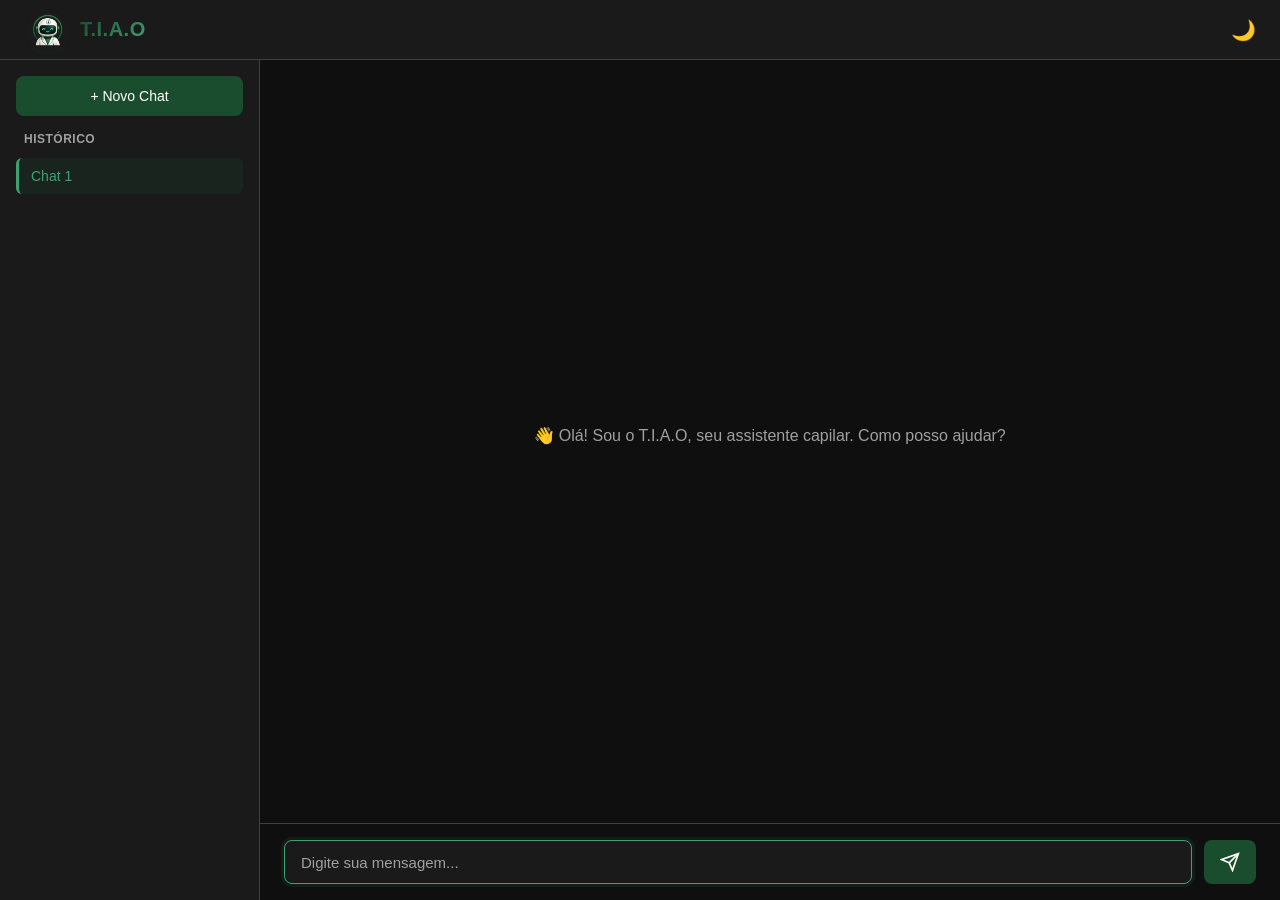
<file: chatBotProgramador/frontend/index.html>
<!DOCTYPE html>
<html lang="pt-BR">
<head>
  <meta charset="UTF-8">
  <meta name="viewport" content="width=device-width, initial-scale=1.0">
  <title>T.I.A.O - Seu Assistente de IA</title>
  <link rel="stylesheet" href="style.css">
  <link rel="icon" href="logo html.png">
</head>
<body>


<nav class="navbar">
  <div class="navbar-content">
    <button class="sidebar-toggle" id="sidebarToggle">☰</button>
    <div class="logo">
      <img src="logo html.png" alt="T.I.A.O" class="logo-img">
      <span class="logo-text">T.I.A.O</span>
    </div>
    <div class="nav-actions">
      <button id="themeToggle" class="theme-btn">🌙</button>
    </div>
  </div>
</nav>

<div class="app">

  <aside class="sidebar" id="sidebar">
    <div class="sidebar-header">
      <button class="close-sidebar" id="closeSidebar">✕</button>
    </div>
    
    <button class="new-chat-btn">
      <span>+ Novo Chat</span>
    </button>
    
    <div class="chats-container">
      <h3>Histórico</h3>
      <ul class="chat-list">
        <li class="chat-item active">Chat 1</li>
      </ul>
    </div>
  </aside>

  <div class="sidebar-overlay" id="sidebarOverlay"></div>

  <main class="chat-area">
    <div class="chat-wrapper">
      <div class="messages-container" id="messages"></div>

      <div class="input-area">
        <input 
          type="text" 
          id="messageInput"
          placeholder="Digite sua mensagem..." 
          autocomplete="off"
        />
        <button id="sendBtn" class="send-btn">
          <svg width="20" height="20" viewBox="0 0 24 24" fill="none" stroke="currentColor" stroke-width="2">
            <line x1="22" y1="2" x2="11" y2="13"></line>
            <polygon points="22 2 15 22 11 13 2 9 22 2"></polygon>
          </svg>
        </button>
      </div>
    </div>

  </main>

</div>

<script src="script.js"></script>
</body>
</html>
</file>
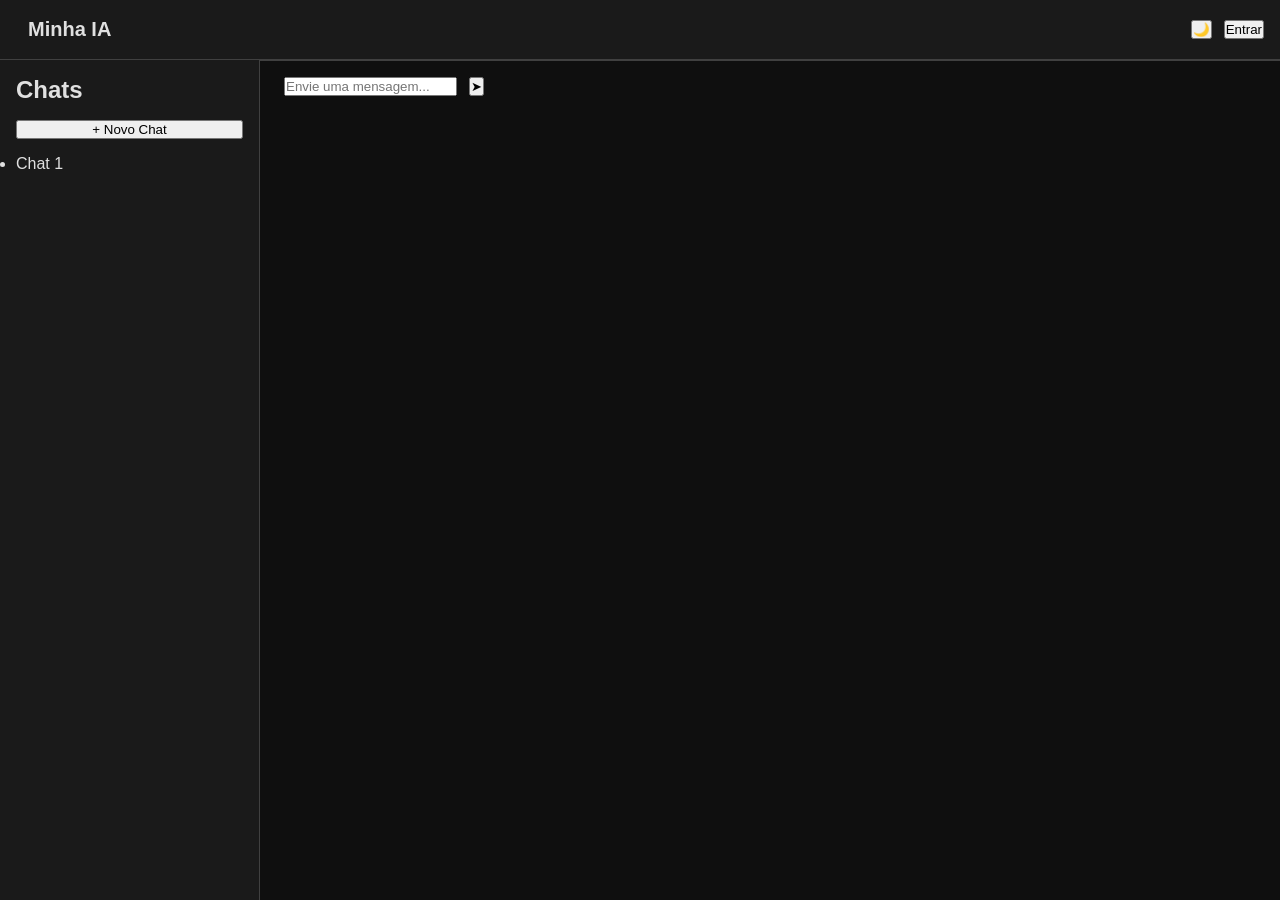
<file: chatBotProgramador/frontend/main.html>
<!DOCTYPE html>
<html lang="pt-BR">
<head>
  <meta charset="UTF-8">
  <title>TIAO</title>
  <link rel="stylesheet" href="style.css">
</head>
<body>

<!-- NAVBAR -->
<nav class="navbar">
  <div class="logo">Minha IA</div>

  <div class="nav-actions">
    <button id="themeToggle">🌙</button>
    <button class="login-btn">Entrar</button>
  </div>
</nav>

<div class="app">

  <!-- SIDEBAR -->
  <aside class="sidebar">
    <h2>Chats</h2>
    <button class="new-chat">+ Novo Chat</button>
    <ul>
      <li>Chat 1</li>
    </ul>
  </aside>

  <!-- CHAT -->
  <main class="chat-area">

    <div class="chat-wrapper">

      <div id="messages"></div>

      <div class="input-area">
        <input type="text" placeholder="Envie uma mensagem..." />
        <button id="sendBtn">➤</button>
      </div>

    </div>

  </main>

</div>

<script src="script.js"></script>
</body>
</html>
</file>
<file: chatBotProgramador/frontend/style.css>
:root {

  --primary: #1a4d2e;
  --primary-light: #40a070;  
  --accent: #0d2818;         
  

  --bg: #0f0f0f;
  --surface: #1a1a1a;
  --surface-secondary: #252525;
  --text: #e0e0e0;
  --text-secondary: #a0a0a0;
  --border: #404040;
  

  --user-msg-bg: #1a4d2e;
  --ai-msg-bg: #252525;
  --input-bg: #1a1a1a;
  

  --transition: all 0.3s cubic-bezier(0.4, 0, 0.2, 1);
}


body.light {
  --bg: #ffffff;
  --surface: #f5f5f5;
  --surface-secondary: #ebebeb;
  --text: #0d0d0d;
  --text-secondary: #666666;
  --border: #d9d9d9;
  
  --user-msg-bg: #1a4d2e;
  --ai-msg-bg: #f0f0f0;
  --input-bg: #ffffff;
}


* {
  margin: 0;
  padding: 0;
  box-sizing: border-box;
}

html {
  scroll-behavior: smooth;
}

body {
  font-family: -apple-system, BlinkMacSystemFont, 'Segoe UI', Roboto, 'Helvetica Neue', Arial, sans-serif;
  background: var(--bg);
  color: var(--text);
  transition: var(--transition);
}


::-webkit-scrollbar {
  width: 8px;
  height: 8px;
}

::-webkit-scrollbar-track {
  background: transparent;
}

::-webkit-scrollbar-thumb {
  background: var(--border);
  border-radius: 4px;
}

::-webkit-scrollbar-thumb:hover {
  background: var(--text-secondary);
}


.navbar {
  height: 60px;
  background: var(--surface);
  border-bottom: 1px solid var(--border);
  display: flex;
  align-items: center;
  padding: 0 16px;
  gap: 12px;
  position: relative;
  z-index: 100;
}

.navbar-content {
  display: flex;
  align-items: center;
  justify-content: space-between;
  width: 100%;
  max-width: 100%;
}

.sidebar-toggle {
  display: none;
  background: none;
  border: none;
  color: var(--text);
  font-size: 24px;
  cursor: pointer;
  padding: 8px;
  border-radius: 6px;
  transition: var(--transition);
}

.sidebar-toggle:hover {
  background: var(--surface-secondary);
}

.logo {
  display: flex;
  align-items: center;
  gap: 12px;
  font-size: 20px;
  font-weight: 600;
  color: var(--text);
  flex: 1;
  margin-left: 12px;
  cursor: pointer;
  transition: var(--transition);
}

.logo:hover {
  opacity: 0.8;
}

.logo-img {
  height: 40px;
  width: auto;
  object-fit: contain;
  filter: drop-shadow(0 2px 4px rgba(26, 77, 46, 0.2));
  transition: var(--transition);
}

.logo-img:hover {
  filter: drop-shadow(0 4px 8px rgba(26, 77, 46, 0.3));
}

.logo-text {
  background: linear-gradient(135deg, var(--primary), var(--primary-light));
  -webkit-background-clip: text;
  -webkit-text-fill-color: transparent;
  background-clip: text;
  font-weight: 700;
  letter-spacing: 0.5px;
}

.nav-actions {
  display: flex;
  gap: 12px;
  align-items: center;
}

.theme-btn {
  background: none;
  border: none;
  font-size: 20px;
  cursor: pointer;
  padding: 8px;
  border-radius: 6px;
  transition: var(--transition);
  color: var(--text);
}

.theme-btn:hover {
  background: var(--surface-secondary);
}


.app {
  display: flex;
  height: calc(100vh - 60px);
  background: var(--bg);
  position: relative;
}


.sidebar {
  width: 260px;
  background: var(--surface);
  border-right: 1px solid var(--border);
  display: flex;
  flex-direction: column;
  padding: 16px;
  gap: 16px;
  overflow-y: auto;
  transition: var(--transition);
}

.sidebar-header {
  display: none;
  justify-content: flex-end;
}

.close-sidebar {
  display: none;
  background: none;
  border: none;
  font-size: 24px;
  cursor: pointer;
  color: var(--text);
  padding: 4px;
}

.new-chat-btn {
  width: 100%;
  padding: 12px 16px;
  background: var(--primary);
  color: white;
  border: none;
  border-radius: 8px;
  font-size: 14px;
  font-weight: 500;
  cursor: pointer;
  transition: var(--transition);
  display: flex;
  align-items: center;
  justify-content: center;
  gap: 8px;
}

.new-chat-btn:hover {
  background: var(--primary-light);
  box-shadow: 0 4px 12px rgba(26, 77, 46, 0.3);
}

.new-chat-btn:active {
  transform: scale(0.98);
}

.chats-container {
  flex: 1;
  display: flex;
  flex-direction: column;
  gap: 12px;
  min-height: 0;
}

.chats-container h3 {
  font-size: 12px;
  font-weight: 600;
  color: var(--text-secondary);
  text-transform: uppercase;
  letter-spacing: 0.5px;
  padding: 0 8px;
}

.chat-list {
  list-style: none;
  display: flex;
  flex-direction: column;
  gap: 8px;
  overflow-y: auto;
}

.chat-item {
  padding: 10px 12px;
  border-radius: 6px;
  cursor: pointer;
  transition: var(--transition);
  color: var(--text-secondary);
  font-size: 14px;
  white-space: nowrap;
  overflow: hidden;
  text-overflow: ellipsis;
  border-left: 3px solid transparent;
}

.chat-item:hover {
  background: var(--surface-secondary);
  color: var(--text);
}

.chat-item.active {
  background: rgba(26, 77, 46, 0.2);
  color: var(--primary-light);
  border-left-color: var(--primary-light);
}

.sidebar-overlay {
  display: none;
  position: fixed;
  top: 60px;
  left: 0;
  right: 0;
  bottom: 0;
  background: rgba(0, 0, 0, 0.5);
  z-index: 99;
}


.chat-area {
  flex: 1;
  display: flex;
  flex-direction: column;
  justify-content: flex-end;
  background: var(--bg);
  position: relative;
}

.chat-wrapper {
  
  display: flex;
  flex-direction: column;
  height: 100%;
  max-width: 100%;
  width: 100%;
  min-height: 0;
}


.messages-container {
  flex: 1;
  overflow-y: auto;
  padding: 24px;
  padding-bottom: 36px;
  display: flex;
  flex-direction: column;
  gap: 16px;
}


.messages-container:empty::after {
  content: "👋 Olá! Sou o T.I.A.O, seu assistente capilar. Como posso ajudar?";
  display: flex;
  align-items: center;
  justify-content: center;
  color: var(--text-secondary);
  font-size: 16px;
  text-align: center;
  flex: 1;
  height: 200px;
  font-weight: 500;
}


.message {
  display: flex;
  animation: slideIn 0.3s cubic-bezier(0.4, 0, 0.2, 1);
  line-height: 1.5;
  font-size: 15px;
  max-width: 80%;
  word-wrap: break-word;
}

@keyframes slideIn {
  from {
    opacity: 0;
    transform: translateY(10px);
  }
  to {
    opacity: 1;
    transform: translateY(0);
  }
}


.message.user {
  align-self: flex-end;
  max-width: 75%;
}

.message.user > div {
  background: var(--user-msg-bg);
  color: white;
  padding: 12px 16px;
  border-radius: 12px;
  border-bottom-right-radius: 4px;
}


.message.ai {
  align-self: flex-start;
  max-width: 80%;
}

.message.ai > div {
  background: var(--ai-msg-bg);
  color: var(--text);
  padding: 12px 16px;
  border-radius: 12px;
  border-bottom-left-radius: 4px;
  border: 1px solid var(--border);
}


.input-area {
  display: flex;
  gap: 12px;
  padding: 16px 24px;
  background: var(--bg);
  border-top: 1px solid var(--border);
  margin: 0;
}

#messageInput {
  flex: 1;
  padding: 12px 16px;
  border: 1px solid var(--border);
  border-radius: 8px;
  background: var(--input-bg);
  color: var(--text);
  font-size: 15px;
  outline: none;
  transition: var(--transition);
  font-family: inherit;
}

#messageInput:focus {
  border-color: var(--primary-light);
  box-shadow: 0 0 0 3px rgba(64, 160, 112, 0.1);
}

#messageInput::placeholder {
  color: var(--text-secondary);
}

.send-btn {
  padding: 12px 16px;
  border: none;
  border-radius: 8px;
  background: var(--primary);
  color: white;
  cursor: pointer;
  display: flex;
  align-items: center;
  justify-content: center;
  transition: var(--transition);
  font-size: 16px;
  font-weight: 500;
  min-width: 48px;
}

.send-btn:hover {
  background: var(--primary-light);
  box-shadow: 0 4px 12px rgba(64, 160, 112, 0.3);
}

.send-btn:active {
  transform: scale(0.95);
}

.send-btn:disabled {
  opacity: 0.5;
  cursor: not-allowed;
}

.send-btn svg {
  stroke: currentColor;
}


@media (max-width: 1024px) {
  .sidebar {
    width: 240px;
    padding: 12px;
  }

  .messages-container {
    padding: 16px;
    gap: 12px;
  }

  .message {
    max-width: 85%;
    font-size: 14px;
  }

  .message.user {
    max-width: 78%;
  }

  .input-area {
    padding: 12px 16px;
  }
}


@media (max-width: 768px) {
  .app {
    position: relative;
  }

  .sidebar-toggle {
    display: block;
  }

  .sidebar {
    position: fixed;
    top: 60px;
    left: -260px;
    width: 260px;
    height: calc(100vh - 60px);
    z-index: 101;
    border-right: none;
    box-shadow: 4px 0 16px rgba(0, 0, 0, 0.3);
    transition: var(--transition);
  }

  .sidebar.open {
    left: 0;
  }

  .sidebar-header {
    display: flex;
  }

  .close-sidebar {
    display: block;
  }

  .sidebar-overlay {
    display: none;
  }

  .sidebar-overlay.open {
    display: block;
  }

  .messages-container {
    padding: 16px 12px;
    gap: 12px;
  }

  .messages-container:empty::after {
    font-size: 14px;
    height: 150px;
  }

  .message {
    max-width: 90%;
    font-size: 14px;
  }

  .message.user {
    max-width: 85%;
  }

  .message.ai > div {
    padding: 10px 14px;
    font-size: 13px;
  }

  .message.user > div {
    padding: 10px 14px;
    font-size: 13px;
  }

  .input-area {
    padding: 12px;
    gap: 10px;
  }

  #messageInput {
    padding: 10px 14px;
    font-size: 14px;
    border-radius: 6px;
  }

  .send-btn {
    padding: 10px 12px;
    border-radius: 6px;
    min-width: 44px;
  }

  .send-btn svg {
    width: 18px;
    height: 18px;
  }

  .navbar {
    padding: 0 12px;
  }

  .logo {
    margin-left: 8px;
    gap: 8px;
  }

  .logo-img {
    height: 36px;
  }

  .logo-text {
    display: none;
  }
}


@media (max-width: 480px) {
  .navbar {
    height: 56px;
  }

  .sidebar {
    width: 100%;
    left: -100%;
  }

  .sidebar.open {
    left: 0;
  }

  .logo-icon {
    font-size: 20px;
  }

  .messages-container {
    padding: 12px 8px;
  }

  .message {
    max-width: 95%;
    font-size: 13px;
  }

  .message.user {
    max-width: 88%;
  }

  .input-area {
    padding: 10px 8px;
    gap: 8px;
  }

  #messageInput {
    padding: 10px 12px;
    font-size: 13px;
  }

  .send-btn {
    padding: 10px;
  }

  .send-btn svg {
    width: 16px;
    height: 16px;
  }

  .new-chat-btn {
    padding: 10px 12px;
    font-size: 13px;
  }

  .chats-container h3 {
    font-size: 11px;
  }

  .chat-item {
    padding: 8px 10px;
    font-size: 13px;
  }
}
</file>
